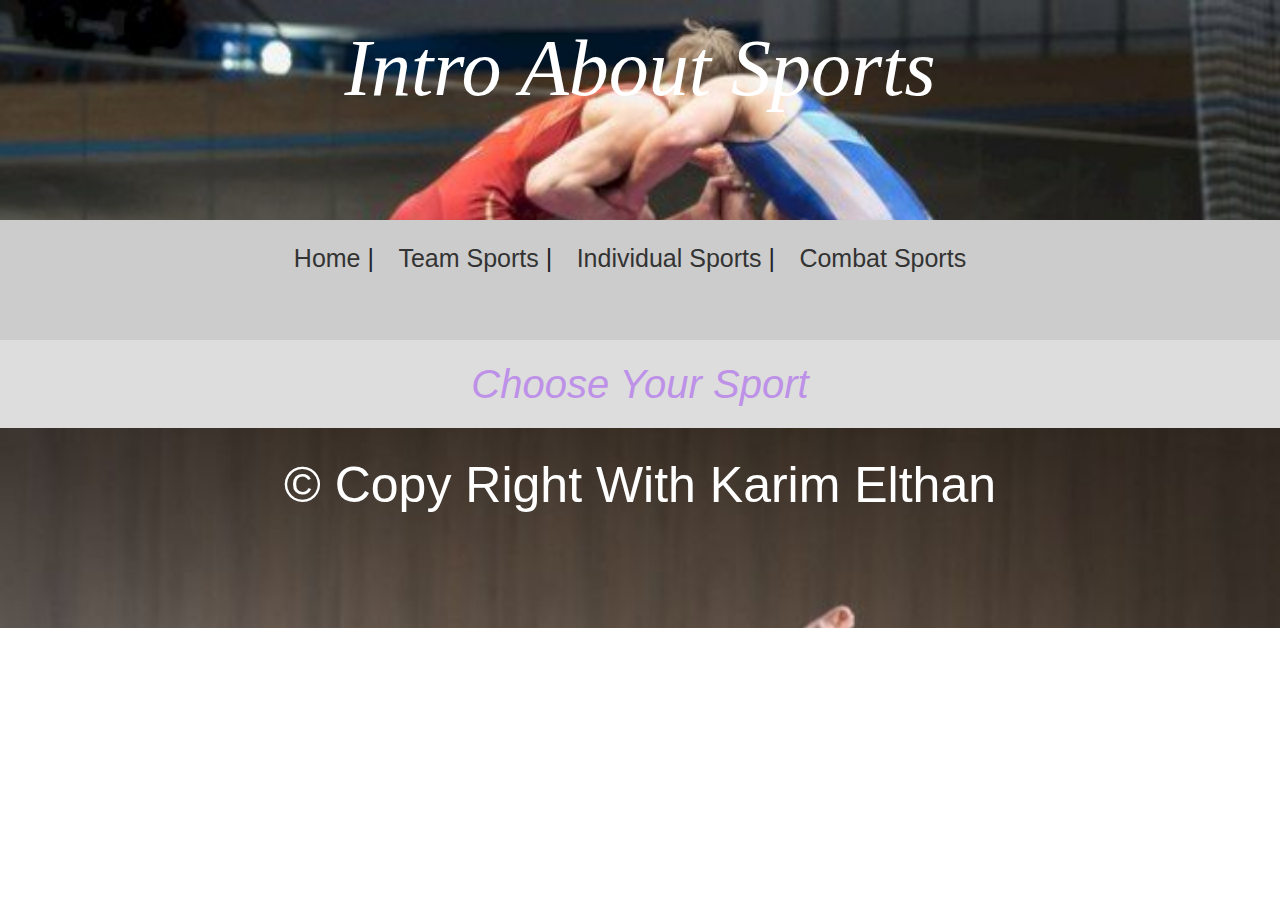
<file: index.html>
<!DOCTYPE html>
<html lang="en">
<head>
    <meta charset="UTF-8">
    <meta http-equiv="X-UA-Compatible" content="IE=edge">
    <meta name="viewport" content="width=device-width, initial-scale=1.0">
    <link rel="stylesheet" href="css/all.min.css">
    <link rel="stylesheet" href="css/bootstrap.min.css">
    <link rel="stylesheet" href="css/style.css">
    <title>Document</title>
</head>
<body>
    <header>
        <h1>intro about sports</h1>
    </header>
    <div>
        <ul>
            <li><a href=""> home</a></li>
            <li><a href="team.html"> team sports</a></li>
            <li><a href="individual.html"> individual sports</a></li>
            <li><a href="combact.html">combat sports</a></li>
        </ul>
    </div>
    <h3>choose your sport</h3>
    <footer>
        &copy; copy right with karim elthan
    </footer>

    <script src="js/bootstrap.bundle.min.js"></script>
</body>
</html>
</file>
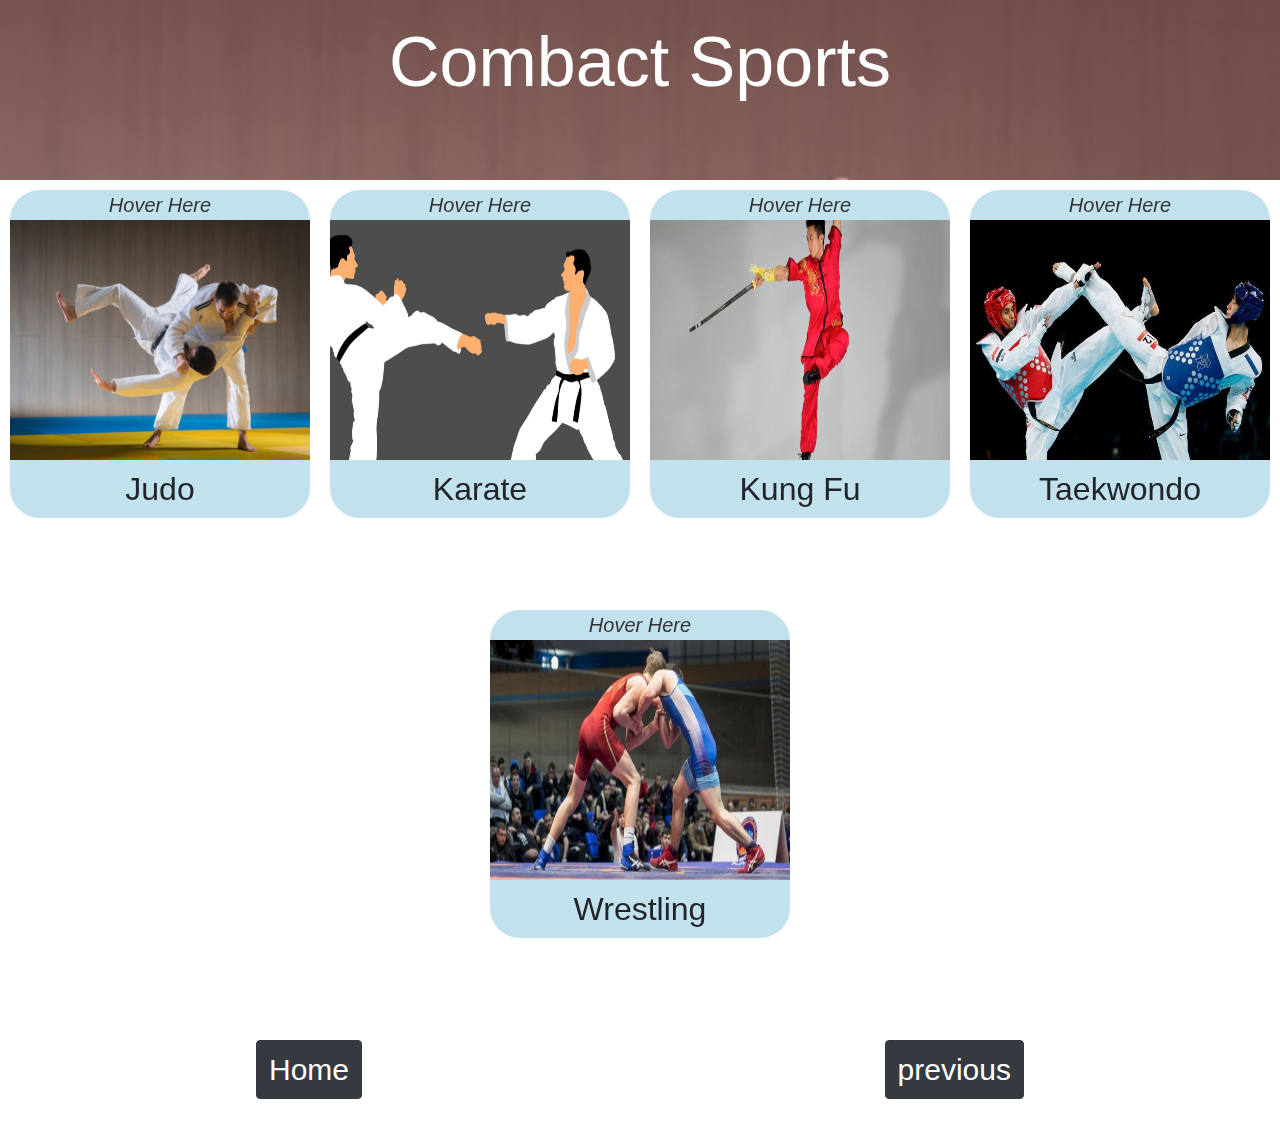
<file: combact.html>
<!DOCTYPE html>
<html lang="en">
<head>
    <meta charset="UTF-8">
    <meta http-equiv="X-UA-Compatible" content="IE=edge">
    <meta name="viewport" content="width=device-width, initial-scale=1.0">
    
    <link rel="stylesheet" href="css/all.min.css">
    <link rel="stylesheet" href="css/bootstrap.min.css">
    <title>Document</title>
    <style>
        body{
            perspective: 600px;
        }
        header{
            background-image: linear-gradient(rgba(205, 133, 136,.4),rgba(205, 133, 136,.4)),url("images/judo.jpg");
            background-repeat: no-repeat;
            background-size: cover;
            height: 180px;
        }
        h1{
            text-align: center;
            text-transform: capitalize;
            color: #fff;
            font-size: 70px;
            height: 100%;
            padding: 20px;
            font-family: Verdana, Geneva, Tahoma, sans-serif
        }
        .flex{
            display: flex;
            flex-wrap: wrap;
            justify-content:space-around ;
        }
        .parent1,.parent2,.parent3,.parent4,.parent5{
            position: relative;
            margin: 10px;
            width: 300px;
            height: 400px;
            transform-style: preserve-3d;
        }
        .parent1 div,.parent2 div,.parent3 div,.parent4 div,.parent5 div{
            position: absolute;
            top: 0;
            left: 0;
            width: 300px;
            border-radius:30px 30px;
            /* height: 250px; */
            
            
            
        }
        .parent1 div:first-of-type,.parent2 div:first-of-type,.parent3 div:first-of-type,.parent4 div:first-of-type,.parent5 div:first-of-type{   
            z-index: 2;
            background-color:  rgb(193, 225, 237);
            backface-visibility: hidden;
            /* border-radius: 0 0 30px 30px;
            overflow: hidden; */
        }
        .parent1 div:last-of-type,.parent2 div:last-of-type,.parent3 div:last-of-type,.parent4 div:last-of-type,.parent5 div:last-of-type{
            z-index: 1;
            background-color: rgb(91, 187, 239);
            padding: 15px;
            border-radius: 30px;
            backface-visibility: hidden;
            transform: rotatey(180deg);
        }
        .parent1:hover,.parent2:hover,.parent3:hover,.parent4:hover,.parent5:hover{
            transition: all 3s ease-in-out;
            transform: rotateY(180deg)
        }
        p{
            text-transform: capitalize;
            font-style: italic;
            font-size: 20px;
            padding-left: 5px;
            color: #fff;
        }
        h2{
            border-radius:0 0 30px 30px ;

            text-align: center;
            padding: 10px;
            margin-bottom: 0;
            text-transform: capitalize;
        }
        img{
            display: inline-block;
            width: 100%;
            height: 240px;
        }
        a{
            text-transform: capitalize;
            color: #fff;
            font-size: 30px;
        }
        a:hover{
            text-decoration: none;
        }
        span{
            display: block;
            text-align: center;
            text-transform: capitalize;
            font-style: italic;
            font-size: 20px;
            color: #333;
        }
        
        .left{
            position: absolute;
            left: 20%;
            float: left;
        }
        .right{
            position: absolute;
            right: 20%;
            float: right;
        }
        .icon{
            margin-bottom: 10px;
           padding: 20px;
            height: 100px;
        }
        .icon a{
            font-size: 30px;
        }
    </style>
</head>
<body>
    <header>
        <h1>combact sports</h1>
    </header>
    <div class="flex">
        <div class="parent1">
            <div>
                <span>hover here</span>
                <img src="images/judo.jpg" alt="">
                <h2>judo</h2>
                
            </div><!-- 1 -->
            <div>
                <p>Lorem ipsum dolor, sit amet consectetur adipisicing elit. Minus ea totam sit blanditiis? Hic quae debitis ipsam facere itaque recusandae!</p>
                <a href="https://www.britannica.com/sports/judo" class="btn btn-outline-danger btn-block">read more</a>
            </div><!-- 2 -->
        </div><!-- parent 1 -->
        <div class="parent2">
            <div>
                <span>hover here</span>
                <img src="images/karate.jpg" alt="">
                <h2>karate</h2>
            </div><!-- 1 -->
            <div>
                <p>Lorem ipsum dolor sit amet consectetur adipisicing elit. Fugiat minus libero adipisci! Voluptatum temporibus odit harum libero delectus perferendis nam?</p>
                <a href="https://www.britannica.com/sports/karate" class="btn btn-outline-danger btn-block">read more</a>
            </div><!-- 2 -->
        </div><!-- parent 2 -->
        <div class="parent3">
            <div>
                <span>hover here</span>
                <img src="images/kung fu.jpg" alt="">
                <h2>kung fu</h2>
            </div><!-- 1 -->
            <div>
                <p>Lorem ipsum dolor sit amet consectetur adipisicing elit. Magni nesciunt, libero tempora sunt asperiores reprehenderit neque explicabo? Et, consequatur laboriosam?</p>
                <a href="https://www.britannica.com/sports/kung-fu" class="btn btn-outline-danger btn-block">read more</a>
            </div><!-- 2 -->
        </div><!-- parent 3 -->
        <div class="parent4">
            <div>
                <span>hover here</span>
                <img src="images/taekwondo.jpg" alt="">
                <h2>taekwondo</h2>
            </div><!-- 1 -->
            <div>
                <p>Lorem ipsum dolor sit amet consectetur adipisicing elit. Magni nesciunt, libero tempora sunt asperiores reprehenderit neque explicabo? Et, consequatur laboriosam?</p>
                <a href="https://en.m.wikipedia.org/wiki/taekwondo" class="btn btn-outline-danger btn-block">read more</a>
            </div><!-- 2 -->
        </div><!-- parent 4 -->
        <div class="parent5">
            <div>
                <span>hover here</span>
                <img src="images/wresting.jpg" alt="">
                <h2>wrestling</h2>
            </div><!-- 1 -->
            <div>
                <p>Lorem ipsum dolor sit amet consectetur adipisicing elit. Magni nesciunt, libero tempora sunt asperiores reprehenderit neque explicabo? Et, consequatur laboriosam?</p>
                <a href="https://www.britannica.com/sports/wrestling" class="btn btn-outline-danger btn-block">read more</a>
            </div><!-- 2 -->
        </div><!-- parent 5 -->
    </div><!-- flex -->
    <div class="icon">
        <a href="index.html" class="btn btn-dark left ">home</a>
        <a href="individual.html" class="right btn btn-dark ">previous</a>
    </div>


</body>
</html>
</file>
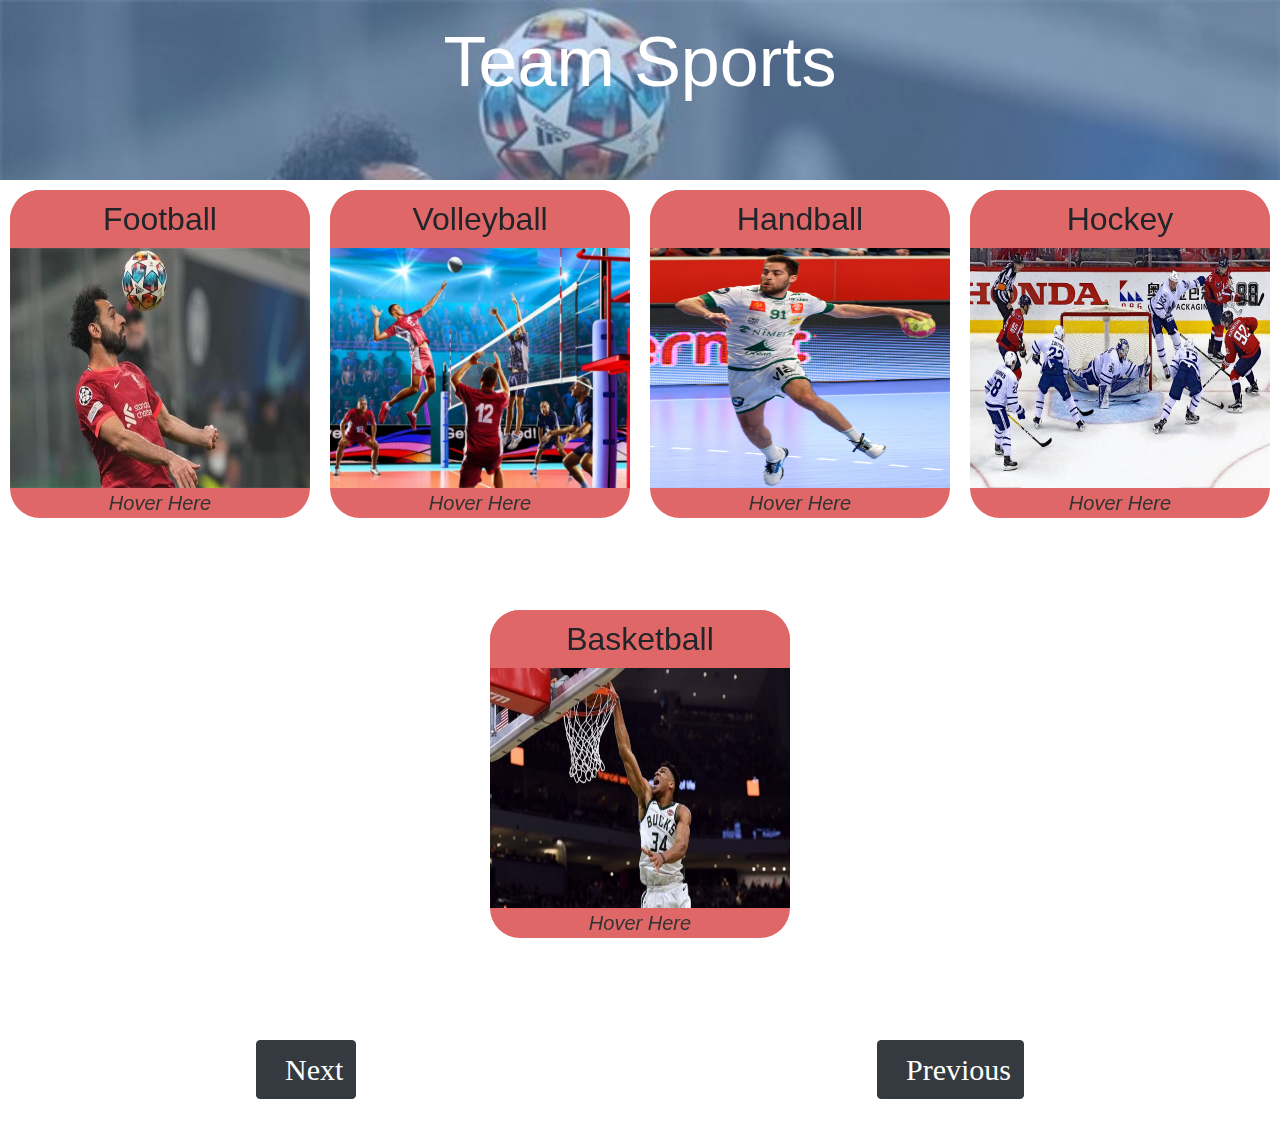
<file: team.html>
<!DOCTYPE html>
<html lang="en">
<head>
    <meta charset="UTF-8">
    <meta http-equiv="X-UA-Compatible" content="IE=edge">
    <meta name="viewport" content="width=device-width, initial-scale=1.0">
    
    <link rel="stylesheet" href="css/all.min.css">
    <link rel="stylesheet" href="css/bootstrap.min.css">
    <title>Document</title>
    <style>
        header{
            background-image: linear-gradient(rgba(109, 167, 242,.4),rgba(109, 167, 242,.4)),url("images/football.jpg");
            background-repeat: no-repeat;
            background-size: cover;
            height: 180px;
        }
        h1{
            text-align: center;
            text-transform: capitalize;
            color: #fff;
            font-size: 70px;
            height: 100%;
            padding: 20px;
            font-family: Verdana, Geneva, Tahoma, sans-serif
        }
        .flex{
            display: flex;
            flex-wrap: wrap;
            justify-content:space-around ;
        }
        .parent1,.parent2,.parent3,.parent4,.parent5{
            position: relative;
            margin: 10px;
            width: 300px;
            height: 400px;
            transform-style: preserve-3d;
        }
        .parent1 div,.parent2 div,.parent3 div,.parent4 div,.parent5 div{
            position: absolute;
            top: 0;
            left: 0;
            width: 300px;
            border-radius:30px 30px;
            /* height: 250px; */
            
            
            
        }
        .parent1 div:first-of-type,.parent2 div:first-of-type,.parent3 div:first-of-type,.parent4 div:first-of-type,.parent5 div:first-of-type{   
            z-index: 2;
            background-color:  rgb(224, 103, 103);
            backface-visibility: hidden;
            /* border-radius: 0 0 30px 30px;
            overflow: hidden; */
        }
        .parent1 div:last-of-type,.parent2 div:last-of-type,.parent3 div:last-of-type,.parent4 div:last-of-type,.parent5 div:last-of-type{
            z-index: 1;
            background-color: rgb(171, 228, 185);
            padding: 15px;
            border-radius: 30px;
            backface-visibility: hidden;
            transform: rotatey(180deg);
        }
        .parent1:hover,.parent2:hover,.parent3:hover,.parent4:hover,.parent5:hover{
            transition: all 3s ease-in-out;
            transform: rotatey(180deg);
        }
        p{
            text-transform: capitalize;
            font-size: 20px;
            padding-left: 5px;
            color: rgb(148, 138, 138);
        }
        h2{
            border-radius:30px 30px 0 0;

            text-align: center;
            padding: 10px;
            background-color: rgb(224, 103, 103);
            margin-bottom: 0;
            text-transform: capitalize;
        }
        img{
            display: inline-block;
            width: 100%;
            height: 240px;
        }
        a{
            text-transform: capitalize;
            color: #fff;
            font-size: 30px;
        }
        a:hover{
            text-decoration: none;
        }
        span{
            display: block;
            text-align: center;
            text-transform: capitalize;
            font-style: italic;
            font-size: 20px;
            color: #333;
        }
        
        .left{
            position: absolute;
            left: 20%;
            float: left;
        }
        .right{
            position: absolute;
            right: 20%;
            float: right;
        }
        .icon{
            margin-bottom: 10px;
           padding: 20px;
            height: 100px;
        }
        .icon a{
            font-size: 30px;
        }
    </style>
</head>
<body>
    <header>
        <h1>team sports</h1>
    </header>
    <div class="flex">

        <div class="parent1">
            <div>
                <h2>football</h2>
                <img src="images/football.jpg" alt="">
                <span>hover here</span>
            </div><!-- 1 -->
            
            <div>
                <p>football, is called association football or soccer, game in which two teams of 11 players, using any part of their bodies expect their hands and arms</p>
                <a href="https://www.britannica.com/sports/football-soccer" class="btn btn-outline-danger btn-block">read more</a>
            </div><!-- 2 -->
            
        </div><!-- parent 1 -->

        <div class="parent2">
            <div>
                <h2>volleyball</h2>
                <img src="images/volleyball.jpg" alt="">
                <span>hover here</span>

            </div><!-- 1 -->
            <div>
                <p>volleyball,game played by two teams, usually by six playerson a side,in which the player use their hands to bat a ball back and forth over a height net</p>
                <a href="https://www.britannica.com/sports/volleyball" class="btn btn-outline-danger btn-block">read more</a>
            </div><!-- 2 -->
        </div><!-- parent 2 -->

        <div class="parent3">
            <div>
                <h2>handball</h2>
                <img src="images/handball.jpg" alt="">
                <span>hover here</span>

            </div><!-- 1 -->
            <div>
                <p>Lorem ipsum dolor sit amet consectetur adipisicing elit. Magni nesciunt, libero tempora sunt asperiores reprehenderit neque explicabo? Et, consequatur laboriosam?</p>
                <a href="https://www.britannica.com/sports/team-handball" class="btn btn-outline-danger btn-block">read more</a>
            </div><!-- 2 -->
        </div><!-- parent 3 -->

        <div class="parent4">
            <div>
                <h2>hockey</h2>
                <img src="images/hockey.jpg" alt="">
                <span>hover here</span>

            </div><!-- 1 -->
            <div>
                <p>Lorem ipsum dolor sit amet consectetur adipisicing elit. Magni nesciunt, libero tempora sunt asperiores reprehenderit neque explicabo? Et, consequatur laboriosam?</p>
                <a href="https://www.britannica.com/sports/ice-hockey" class="btn btn-outline-danger btn-block">read more</a>
            </div><!-- 2 -->
        </div><!-- parent 4 -->
        <div class="parent5">
            <div>
                <h2>basketball</h2>
                <img src="images/basketball.jpg" alt="">
                <span>hover here</span>

            </div><!-- 1 -->
            <div>
                <p>Lorem ipsum dolor sit amet consectetur adipisicing elit. Magni nesciunt, libero tempora sunt asperiores reprehenderit neque explicabo? Et, consequatur laboriosam?</p>
                <a href="https://www.britannica.com/sports/basketball" class="btn btn-outline-danger btn-block">read more</a>
            </div><!-- 2 -->
        </div><!-- parent 5 -->
    </div><!-- flex -->

    <div class="icon">
        <i class="fa fa-arrow-left fa-3x btn btn-dark left"><a href="individual.html">next</a></i>
        <i class="fa fa-arrow-right fa-3x right btn btn-dark "><a href="index.html">previous</a></i>
    </div>


</body>
</html>
</file>
<file: css/style.css>
body{
    overflow-x: hidden;
}
header{
    background-image: url("../images/wresting.jpg");
    background-repeat: no-repeat;
    background-size: cover;
    height: 220px;
}
h1{
    font-size: 80px;
    text-align: center;
    color: #fff;
    text-transform: capitalize;
    font-family: Georgia, 'Times New Roman', Times, serif;
    font-style: italic;
    padding: 20px;
    height: 100%;
}

div{
    background-color: #ccc;
    padding: 10px;
    height: 120px;
}
div ul{
    text-align: center;
    list-style: none;
    padding: 10px;
}
div ul li{
    text-transform: capitalize;
    display: inline-block;
    padding-right: 20px;
    font-size: 25px;
}
a{
    color: #333;
}
a:hover{
    text-decoration: none;
    color: #333;
}
div ul li::after{
    content: " |";
}
div ul li:last-child::after{
    content: "";
}
h3{
    text-align: center;
    text-transform: capitalize;
    font-size: 40px;
    padding: 20px;
    background-color: #ddd;
    margin-bottom: 0;
    color: #bd91e8;
    font-style: italic;
    font-family: Verdana, Geneva, Tahoma, sans-serif;
}
footer{
    
    padding: 20px;
    text-transform: capitalize;
    background-image: url("../images/judo.jpg");
    background-repeat: no-repeat;
    background-size: cover;
    font-size: 50px;
    color: #fff;
    text-align: center;
    height: 200px;
}
</file>
